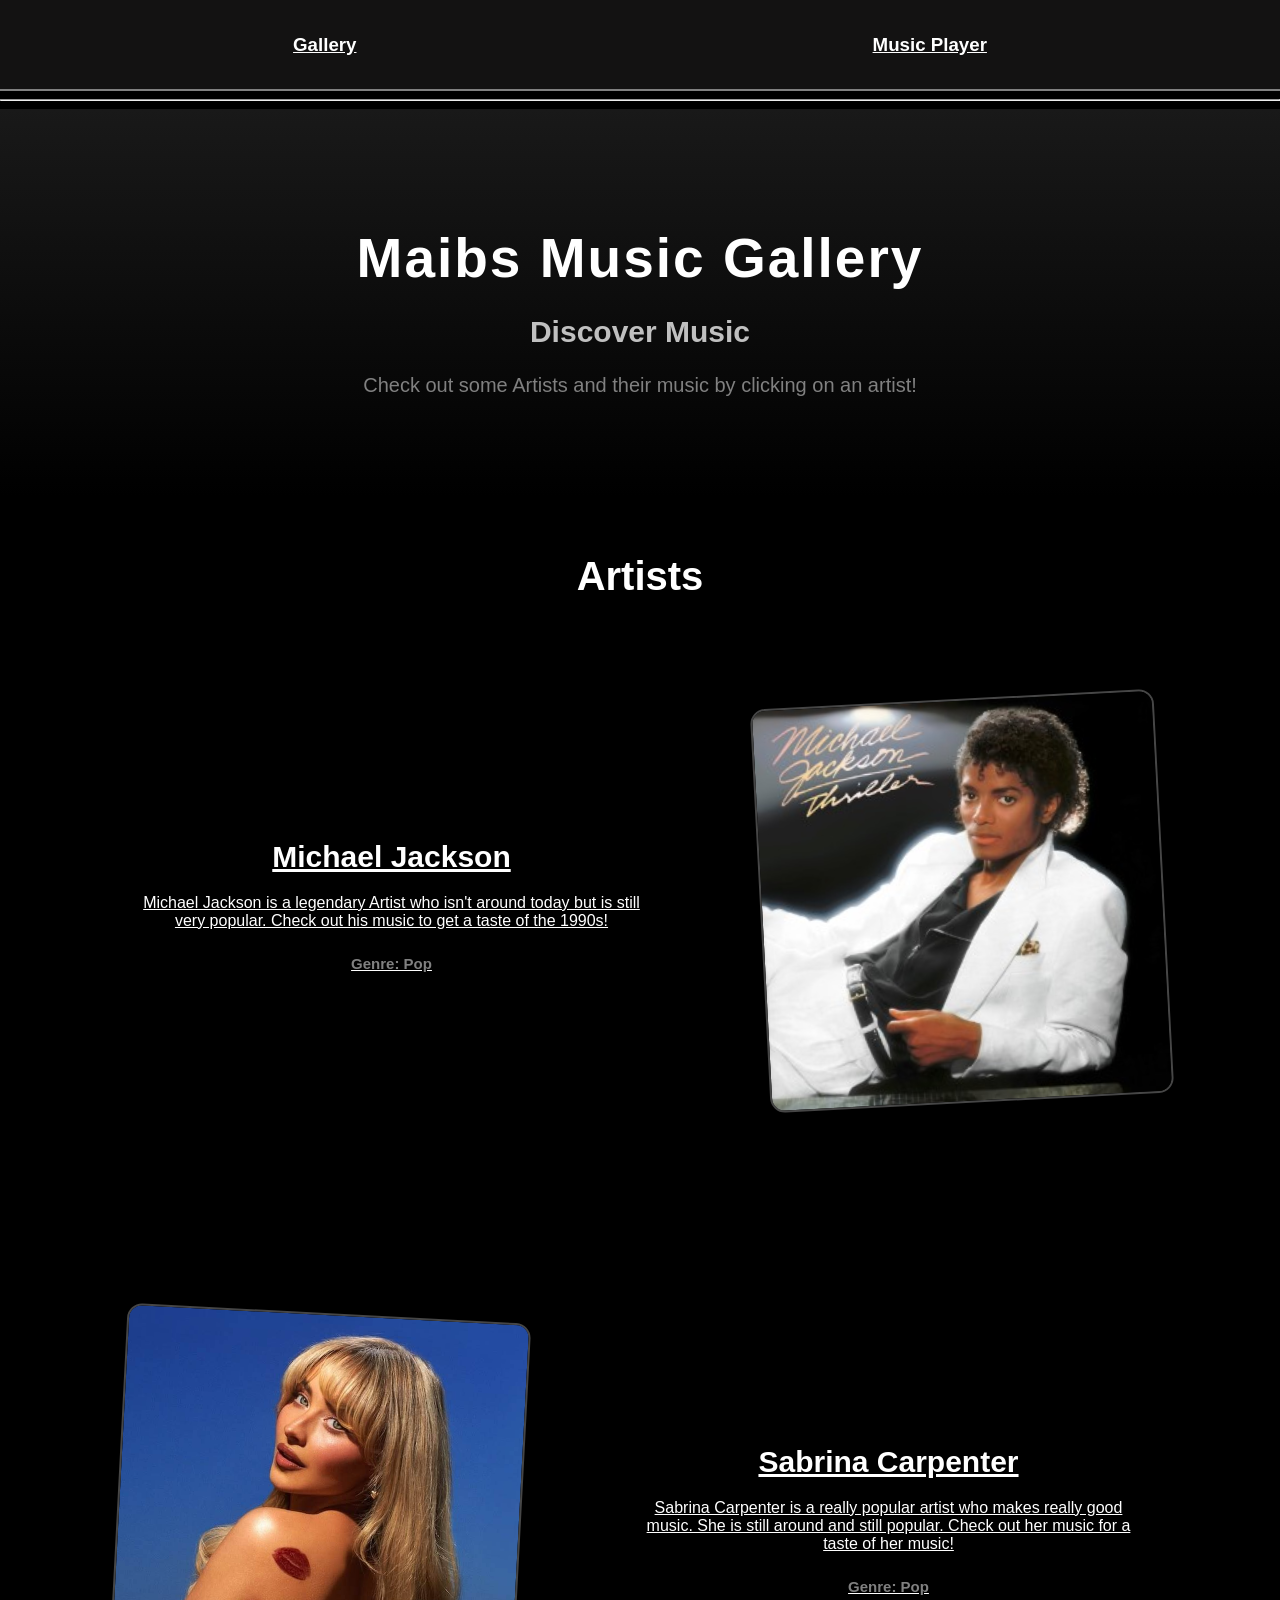
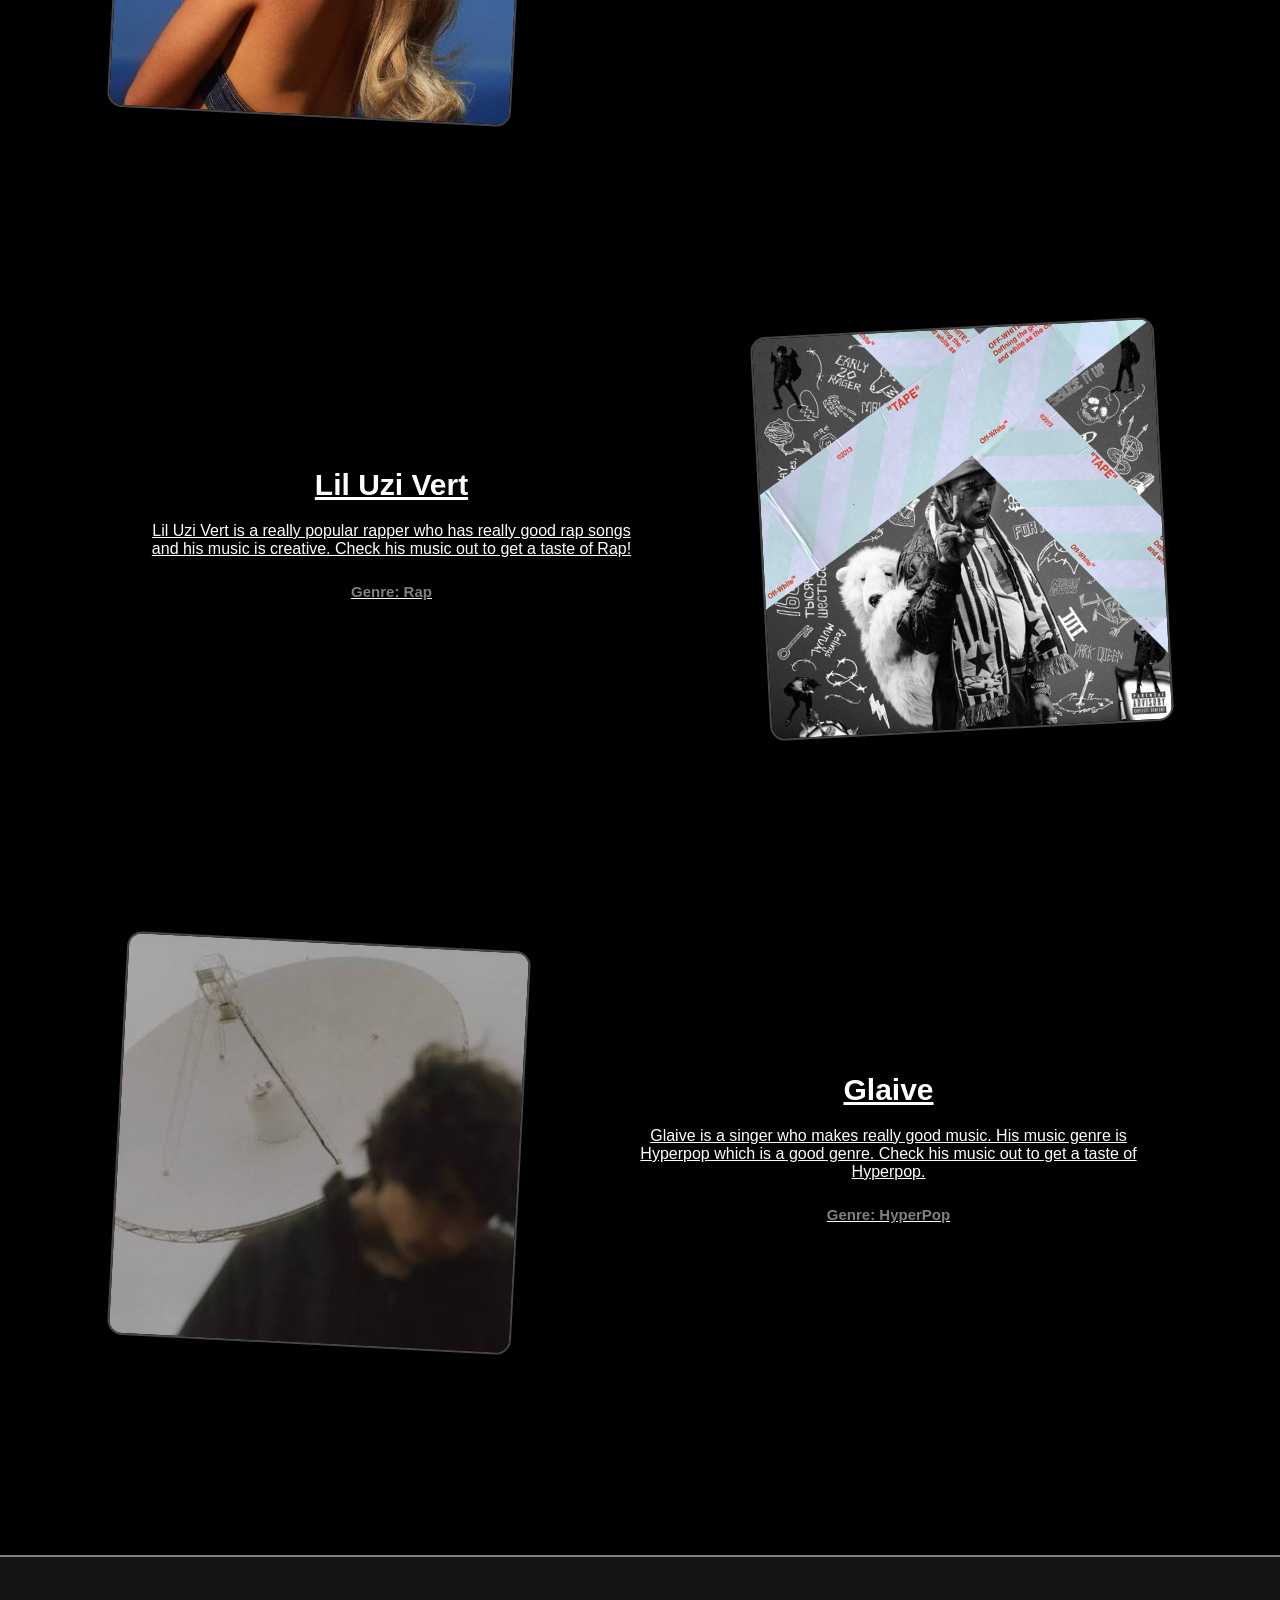
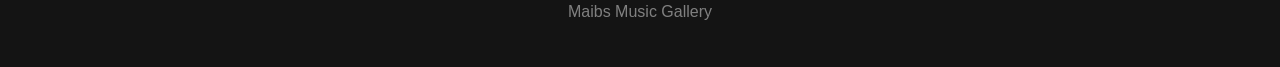
<file: index.html>
<!DOCTYPE html>
    <html>
        <head>

            <meta charset="UTF-8">
            <meta name="viewport" content="width=device-width, initial-scale=1.0">
            <title>Maibs Music Gallery</title>
            <link rel="stylesheet" href="style.css">

        </head>

        <body>

        <nav class="topbar">
            
            <h3><a href="index.html">Gallery</a></h3>
            <h3><a href="player.html">Music Player</a></h3>
            
        </nav>
        <hr>

        <div class="head">

            <h1>Maibs Music Gallery</h1>

                <h2>Discover Music</h2>

                    <p>Check out some Artists and their music by clicking on an artist!</p>

        </div>

        <main class="music">
            <h1>Artists</h1>
    <a href="michael.html">
        <div class="artist-row">

                <div class="artist-text">

                    <h2>Michael Jackson</h2>

                    <p>Michael Jackson is a legendary Artist who isn't around today but is still
                     very popular. Check out his music to get a taste of the 1990s!</p>

                    <h3 class="genre">Genre: Pop</h3>

                    </div>

                <img src="images/mj.png" alt="Michael Jackson">

        </div>
    </a>

    <a href="sabrina.html">

        <div class="artist-row reverse">

            <div class="artist-text">

                <h2>Sabrina Carpenter</h2>

                <p>Sabrina Carpenter is a really popular artist who makes really good music. She 
                    is still around and still popular. Check out her music for a taste of her music!
                </p>

                <h3 class="genre">Genre: Pop</h3>

            </div>

                <img src="images/sabrina.jpg" alt="Sabrina Carpenter">

        </div>
    
    </a>

    <a href="uzi.html">
        <div class="artist-row">

            <div class="artist-text">

                <h2>Lil Uzi Vert</h2>

                <p>Lil Uzi Vert is a really popular rapper who has really good rap songs and his music 
                    is creative. Check his music out to get a taste of Rap!
                </p>

                <h3 class="genre">Genre: Rap</h3>

            </div>

                <img src="images/uzi.jpg" alt="Lil Uzi Vert">

        </div>

    </a>

    <a href="glaive.html">
        
        <div class="artist-row reverse">

            <div class="artist-text">

                <h2>Glaive</h2>

                <p>Glaive is a singer who makes really good music. His music genre is Hyperpop which is 
                    a good genre. Check his music out to get a taste of Hyperpop.
                </p>

                <h3 class="genre">Genre: HyperPop</h3>

            </div>

            <img src="images/glaive.jpg">

        </div>

    </a>

        </main>

    <footer>
        <p>Maibs Music Gallery</p>
    </footer>

    <script src="script.js"></script>
        </body>
    </html>
</file>
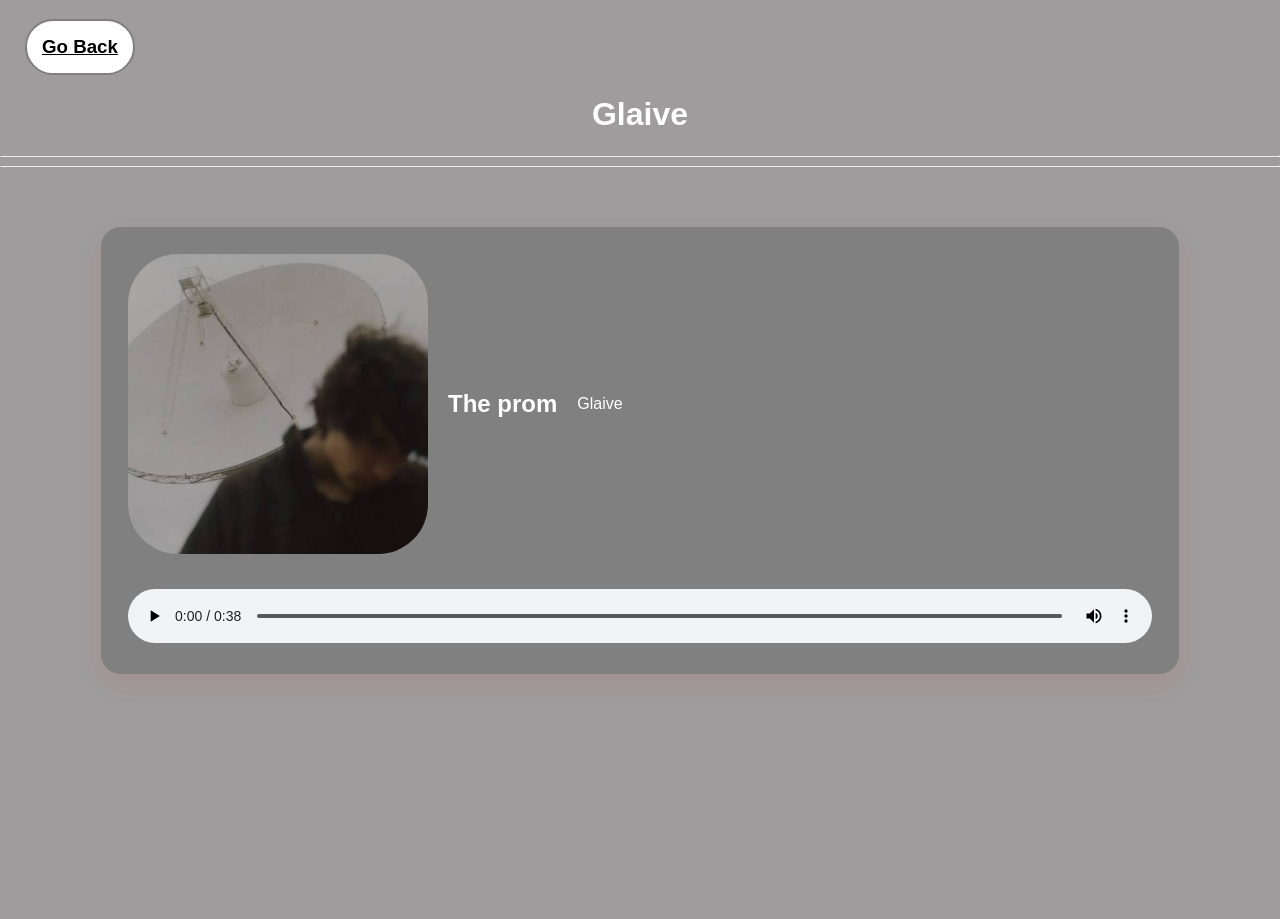
<file: glaive.html>
<!DOCTYPE html>
    <html>
        <head>
            <meta charset="UTF-8">
            <meta name="viewport" content="width=device-width, initial-scale=1.0">
            <title>Glaive</title>
            <link rel="stylesheet" href="style.css">
            <link rel="stylesheet" href="glaive.css">
        </head>

        <body>

            <div class="back">
                <h3><a href="index.html">Go Back</a></h3>
            </div>

            <center><h1>Glaive</h1></center>
<hr>
<hr>

<div class="player">

    <div class="glaive-info">

        <img src="images/glaive.jpg" alt="Glaive Picture">

            <h2>The prom</h2>
            <p>Glaive</p>

    </div>

    <audio controls>
        <source src="music/theprom.mp3" type="audio/mpeg">
    </audio>

</div>

        </body>
    </html>
</file>
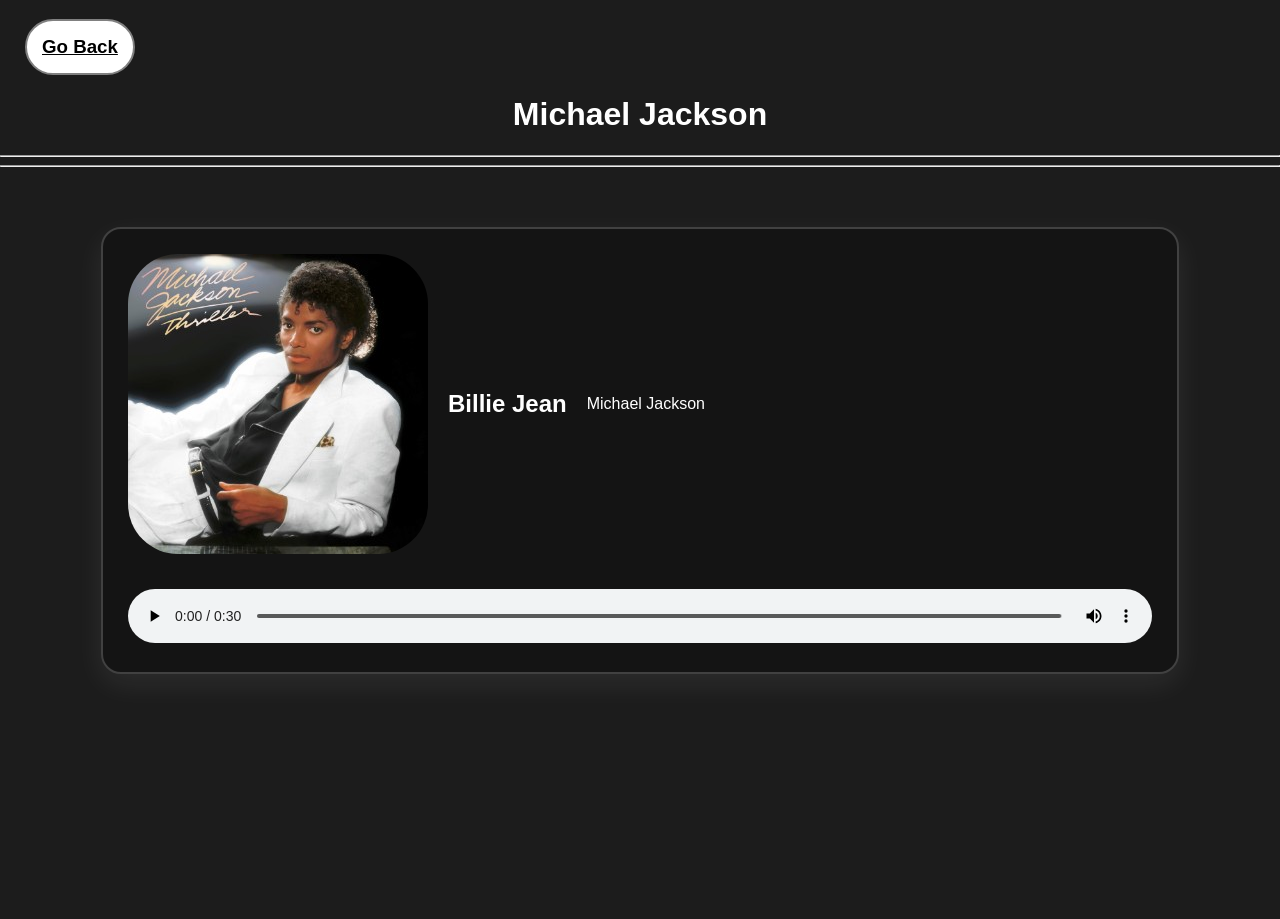
<file: michael.html>
<!DOCTYPE html>
    <html>
        <head>
            <meta charset="UTF-8">
            <meta name="viewport" content="width=device-width, initial-scale=1.0">
            <title>Michael Jackson</title> 
            <link rel="stylesheet" href="style.css">
            <link rel="stylesheet" href="mj.css">
        </head>

        <body>

            <div class="back">
                <h3><a href="index.html">Go Back</a></h3>
            </div>



            <center><h1>Michael Jackson</h1></center>
<hr>
<hr>

<div class="player">

    <div class="mj-info">
    
        <img src="images/mj.png" alt="Billie Jean Picture of MJ">

            <h2>Billie Jean</h2>
            <p>Michael Jackson</p>

    </div>

        <audio controls>
            <source src="music/billie_jean.mp3" type="audio/mpeg">
        </audio>     

</div>



        </body>
    </html>
</file>
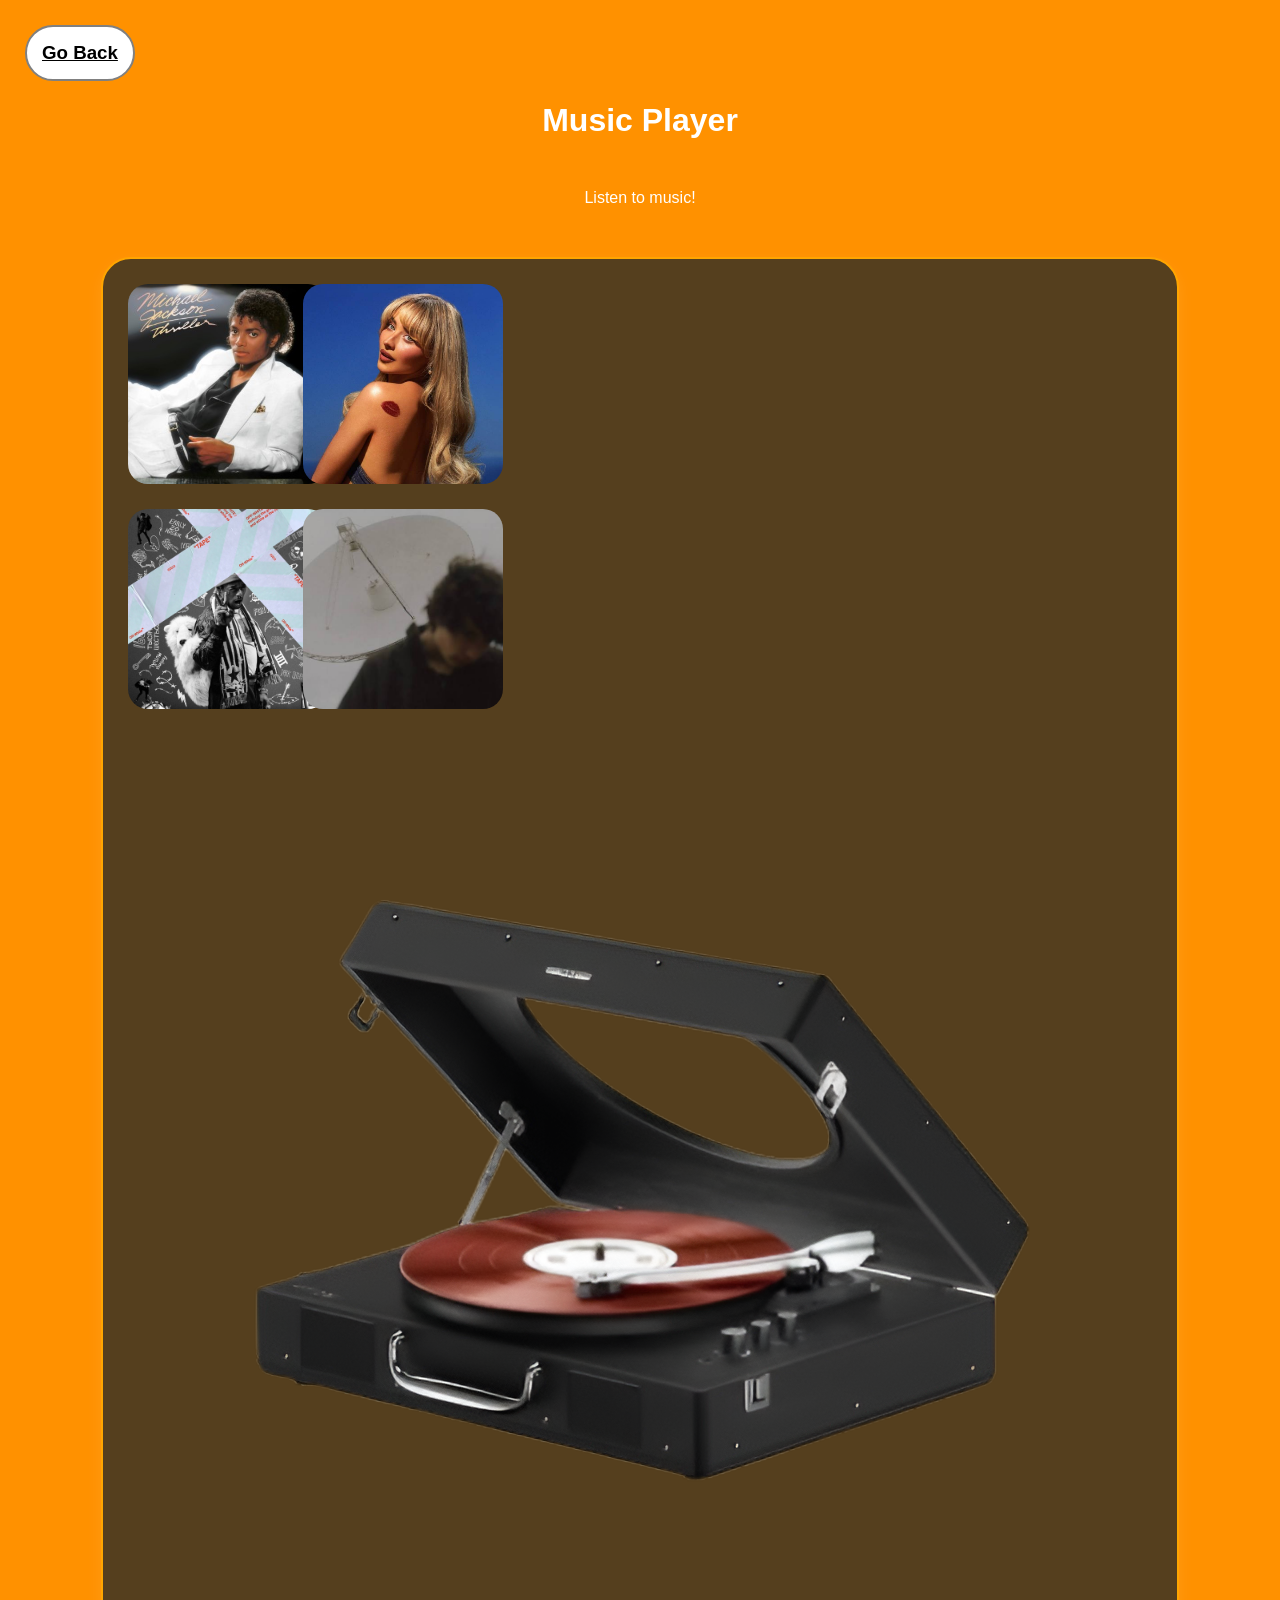
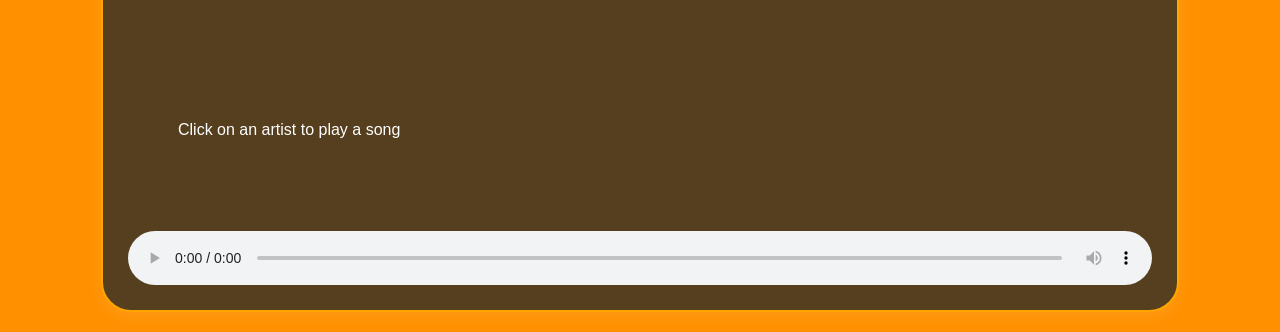
<file: player.html>
<!DOCTYPE html>
    <html>
        <head>
            <meta charset="UTF-8">
            <meta name="viewport" content="width=device-width, initial-scale=1.0">
            <title>Music Player</title>
            <link rel="stylesheet" href="style.css">
            <link rel="stylesheet" href="player.css">

        </head>

        <body>
        <div class="back">
            <h3><a href="index.html">Go Back</a></h3>
        </div>

            <center><h1>Music Player</h1></center>
                
                <center><p>Listen to music!</p></center>

<main class="player">

<div class="options">
    <img src="images/mj.png" data-artist="Michael Jackson" data-song="Billie Jean" data-src="music/mj.mp3">
    <img src="images/sabrina.jpg" data-artist="Sabrina Carpenter" data-song="Esspresso" data-src="music/sabrina.mp3">
    <img src="images/uzi.jpg" data-artist="Lil Uzi Vert" data-song="20 Mins" data-src="music/uzi.mp3">
    <img src="images/glaive.jpg" data-artist="Glaive" data-song="The Prom" data-src="music/glaive.mp3">
</div>

        <div class="player-img">
            <img src="images/cd.png" alt="Music CD Player">
        </div>


        <p id="playing">Click on an artist to play a song</p>

        <audio id="audio-player" controls>
        </audio>

</main>

<script src="script.js"></script>
        </body>
    </html>
</file>
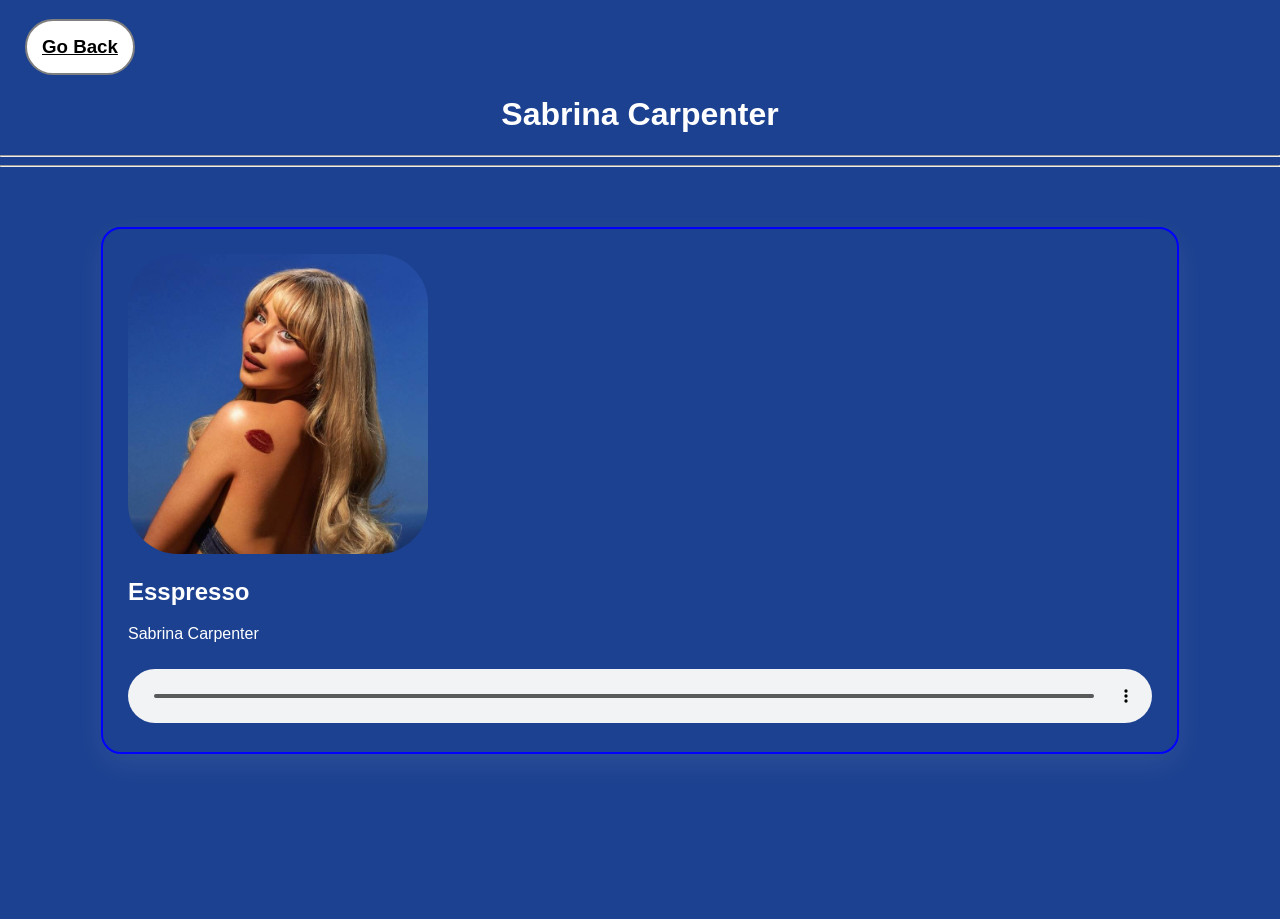
<file: sabrina.html>
<!DOCTYPE html>
    <html>
        <head>
            <meta charset="UTF-8">
            <meta name="viewport" content="width=device-width, initial-scale=1.0">
            <title>Sabrina Carpenter</title>
            <link rel="stylesheet" href="style.css">
            <link rel="stylesheet" href="sabrina.css">
        </head>

        <body>

            <div class="back">
                <h3><a href="index.html">Go Back</a></h3>
            </div>


            <center><h1>Sabrina Carpenter</h1></center>
<hr>
<hr>

<div class="player">

    <div class="sabrina">

        <img src="images/sabrina.jpg" alt="Sabrina Carpenter">

            <h2>Esspresso</h2>
            <p>Sabrina Carpenter</p>
    
    </div>

        <audio controls>
            <source src="music/esspresso.mp3" type="audio/mpeg">
        </audio>

</div>

        </body>
    </html>
</file>
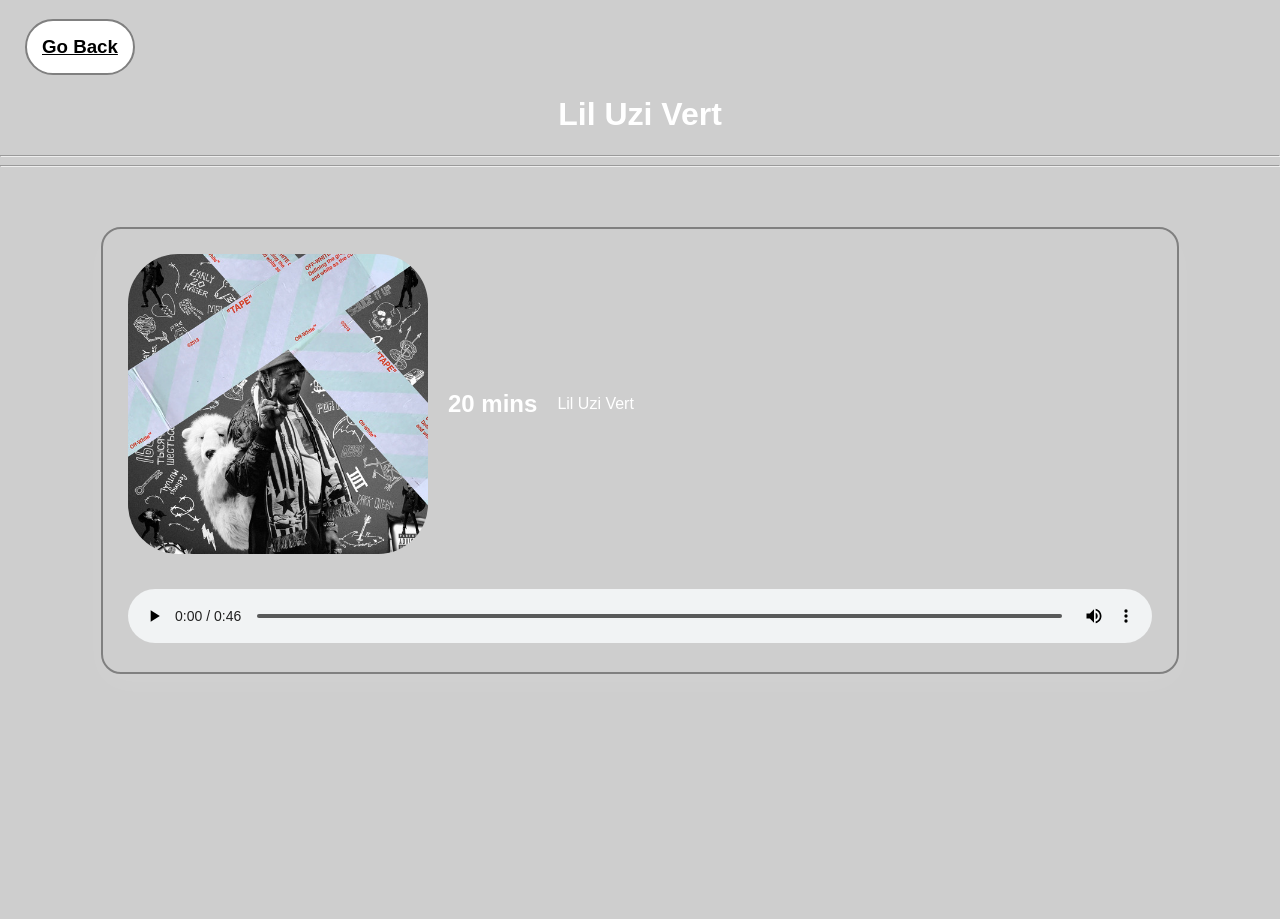
<file: uzi.html>
<!DOCTYPE html>
    <html>
        <head>
            <meta charset="UTF-8">
            <meta name="viewport" content="width=device-width, initial-scale=1.0">
            <title>Lil Uzi Vert</title>
            <link rel="stylesheet" href="style.css">
            <link rel="stylesheet" href="uzi.css">
        </head>

        <body>

            <div class="back">
                <h3><a href="index.html">Go Back</a></h3>
            </div>



            <center><h1>Lil Uzi Vert</h1></center>
<hr>
<hr>

<div class="player">

    <div class="uzi-info">

        <img src="images/uzi.jpg" alt="Lil Uzi Vert">

            <h2>20 mins</h2>
            <p>Lil Uzi Vert</p>

    </div>

        <audio controls>
            <source src="music/20min.mp3" type="audio/mpeg">
        </audio>
</div>

        </body>
    </html>
</file>
<file: style.css>
/* Base */
body {
    margin: 0;
    min-height: 100vh;
    background-color: black;
    color: white;
    font-family: 'Trebuchet MS', sans-serif;
    overflow-x: hidden;
}

html {
    scrollbar-width: none;
}

html::-webkit-scrollbar {
    display: none;
}

a {
    color: white;
}

h1:hover {
    transform: scale(1.3);
}

/* Topbar */
.topbar {
    display: flex;
    background-color: rgb(19, 18, 18);
    padding: 15px 35px;
    justify-content: space-around;
    align-items: center;
    border-bottom: 2px solid gray;
    transition: 0.3s ease-in-out;
}

.topbar a {
    color: white;
    transition: color 0.3s ease-in-out;
}

.topbar:hover a {
    color: black;
}

.topbar:hover {
    background-color: white;
}

.topbar h3 {

}

/* Head */
.head {
    text-align: center;
    padding: 80px 20px;
    background: linear-gradient(to bottom, rgb(25,25,25), black);
}

.head h1 {
    font-size: 55px;
    margin-bottom: 15px;
    letter-spacing: 2px;
}

.head h2 {
    color: silver;
    font-size: 30px;
}

.head p {
    color: gray;
    font-size: 20px;
}

/* Music */

.music {
    max-width: 1150px;
    margin: auto;
    padding: 30px;
}

.music > h1 {
    text-align: center;
    font-size: 40px;
    margin-bottom: 70px;
}

/* Artist Rows/Reverse Row */

.artist-row {
    display: flex;
    align-items: center;
    justify-content: space-around;
    gap: 50px;
    margin-bottom: 150px;
    padding: 30px;
    transition: 0.3s ease-in-out;
}

.artist-row.reverse {
    flex-direction: row-reverse;
}

/* Artist Text */

.artist-text {
    flex: 1;
    max-width: 500px;
    padding: 25px;
    text-align: center;
    transition: 0.3s ease-in-out;
}

.artist-text h2 {
    font-size: 30px;
    margin-bottom: 20px;
}

.artist-text p.genre {
    color: gray;
    font-size: 15px;
    margin-top: 25px;
}

.artist-text h3 {
    transition: 0.3s ease-in-out;
}

.artist-text:hover h3 {
    transform:scale(2);
    color: white;
}
/* Genre */

.genre {
    color: gray;
    font-size: 15px;
    margin-top: 25px;
}

/* Images */
.artist-row img {
    width: 400px;
    max-width: 100%;
    height: 400px;
    object-fit: cover;
    border-radius: 15px;
    border: 2px solid rgb(70,70,70);
    box-shadow: 0px 10px 30px (255,255,255,0.08);
    transform: rotate(-3deg);
    transition: transform 0.3s ease, border 0.3s ease, box shadow 0.3s ease;
    transition: 0.3s ease-in-out;
}

.artist-row.reverse img {
    transform: rotate(3deg);
}

.artist-row:hover {
    transform: rotate(3deg) scale(1.1);
    border: 2px solid white;
    box-shadow: 0px 10px 35px rgba(255,255,255, 0.2);
}



.artist-row img:hover {
    border: 2px solid gray;
    border-radius: 50px;
    transform: scale(1.5);
}

.artist-row:hover .artist-text {
    transform: translateY(-5px);
}

footer {
    text-align: center;
    padding: 30px;
    background-color: rgb(20, 20, 20);
    border-top: 2px solid gray;
    color: gray;
}

/* Go Back button */

.back a {
    display: inline-block;
    color: black;
    padding: 15px 15px;
    background-color: white;
    border: 2px solid gray;
    border-radius: 50px;
    margin-left: 25px;
    transition: 0.3s ease-in;
}

.back:hover a{
    background-color: black;
    color: white;
    rotate: 15deg;
}

.song-info img {
    width: 90px;
    height: 90px;
    object-fit: cover;
    border-radius: 15px;
    border: 1px solid gray;
}

.song-text h2 {
    margin-bottom: 5px;
}

.song-text p {
    color: gray;
    margin-top: 0;
}

.player audio {
    width: 100%;
    margin-top: 10px;
}
</file>
<file: glaive.css>
body {
    background-color: rgb(158, 156, 157);
}

img {
    border-radius: 50px;
    width: 300px;
}

.player {
    max-width: 80vw;
    margin: 60px auto;
    padding: 25px;
    background-color: gray;
    border: 2px solid gray;
    border-radius: 20px;
    box-shadow: 0px 10px 30px rgba(255, 0, 0, 0.08);
    transition: 0.3s ease-in-out;
}

.player:hover {
    border-color: red;
    transform: translateY(-5px);
}

/* Song Info */

.glaive-info {
    display: flex;
    align-items: center;
    gap: 20px;
    margin-bottom: 25px;
}
</file>
<file: mj.css>
body {
    background-color: rgb(28, 28, 28);
}

img {
    border-radius: 50px;
    width: 300px;
}

.player {
    max-width: 80vw;
    margin: 60px auto;
    padding: 25px;
    background-color: rgb(20,20,20);
    border: 2px solid rgb(65,65,65);
    border-radius: 20px;
    box-shadow: 0px 10px 30px rgba(255,255,255, 0.08);
    transition: 0.3s ease-in-out;
}

.player:hover {
    border-color: white;
    transform: translateY(-5px);
}

/* Song Info */

.mj-info {
    display: flex;
    align-items: center;
    gap: 20px;
    margin-bottom: 25px;
}
</file>
<file: player.css>
/* Base */

body {
    background-color:rgb(255, 145, 0);
}

.back {
    margin-top: 25px;
}

p {
    margin: 50px;
}

/* Audio Player */

.player-img {
    float: right;
}

.player {
    display: flex;
    flex-wrap: wrap;
    align-items: center;
    justify-content: space-between;
    gap: 32px;
    max-width: 80vw;
    margin: 20px auto;
    padding: 25px;
    background-color: rgb(85, 63, 30);
    border: 2px solid orange;
    border-radius: 30px;
    box-shadow: 0px 5px 15px rgba(255,255,255, 0.08);
    transition: 0.3s ease-in-out;
}

.player:hover {
    border-color: white;
    box-shadow: 20px 20px 20px rgba(255, 255, 255, 0.15);
    transform: translateY(-25px);
}

.player-img {
    margin: 0 auto;
}

.player audio {
    width: 100%;
    margin-top: 10px;
}

/* Options */

.options img {
    border-radius: 20px;
    width: 200px;
    height: 200px;
    object-fit: cover;
    transition: 0.3s ease-in-out;
}

.options img:hover {
    width: 250px;
    height: 250px;
    border: 5px solid black;
}

.options {
    display: grid;
    grid-template-columns: repeat(2, 150px);
    gap: 25px;
}

.options img:nth-child(1):hover {
    z-index: 10;
    transform: scale(1.15);
}

.options img:nth-child(2):hover {
    z-index:10;
    transform: scale(1.15);
}

.options img:nth-child(3):hover {
    z-index: 10;
    transform: scale(1.15);
}

.options img:nth-child(4):hover {
    z-index: 10;
    transform: scale(1.15);
}
</file>
<file: sabrina.css>
body {
    background-color: rgb(28, 65, 144);
}

img {
    border-radius: 50px;
    width: 300px;
}

.player {
    max-width: 80vw;
    margin: 60px auto;
    padding: 25px;
    background-color: rgb(28, 65, 144);
    border: 2px solid blue;
    border-radius: 20px;
    box-shadow: 0px 10px 30px rgba(255,255,255, 0.08);
    transition: 0.3s ease-in-out;
}

.player:hover {
    border-color: white;
    transform: translateY(-5px);
}

/* Song Info */

.mj-info {
    display: flex;
    align-items: center;
    gap: 20px;
    margin-bottom: 25px;
}
</file>
<file: uzi.css>
body {
    background-color: rgb(206, 206, 206);
}

img {
    border-radius: 50px;
    width: 300px;
}

.player {
    max-width: 80vw;
    margin: 60px auto;
    padding: 25px;
    background-color: rgb(206, 206, 206);
    border: 2px solid gray;
    border-radius: 20px;
    box-shadow: 0px 10px 30px rgba(255,255,255, 0.08);
    transition: 0.3s ease-in-out;
}

.player:hover {
    border-color: white;
    transform: translateY(-5px);
}

/* Song Info */

.uzi-info {
    display: flex;
    align-items: center;
    gap: 20px;
    margin-bottom: 25px;
}
</file>
